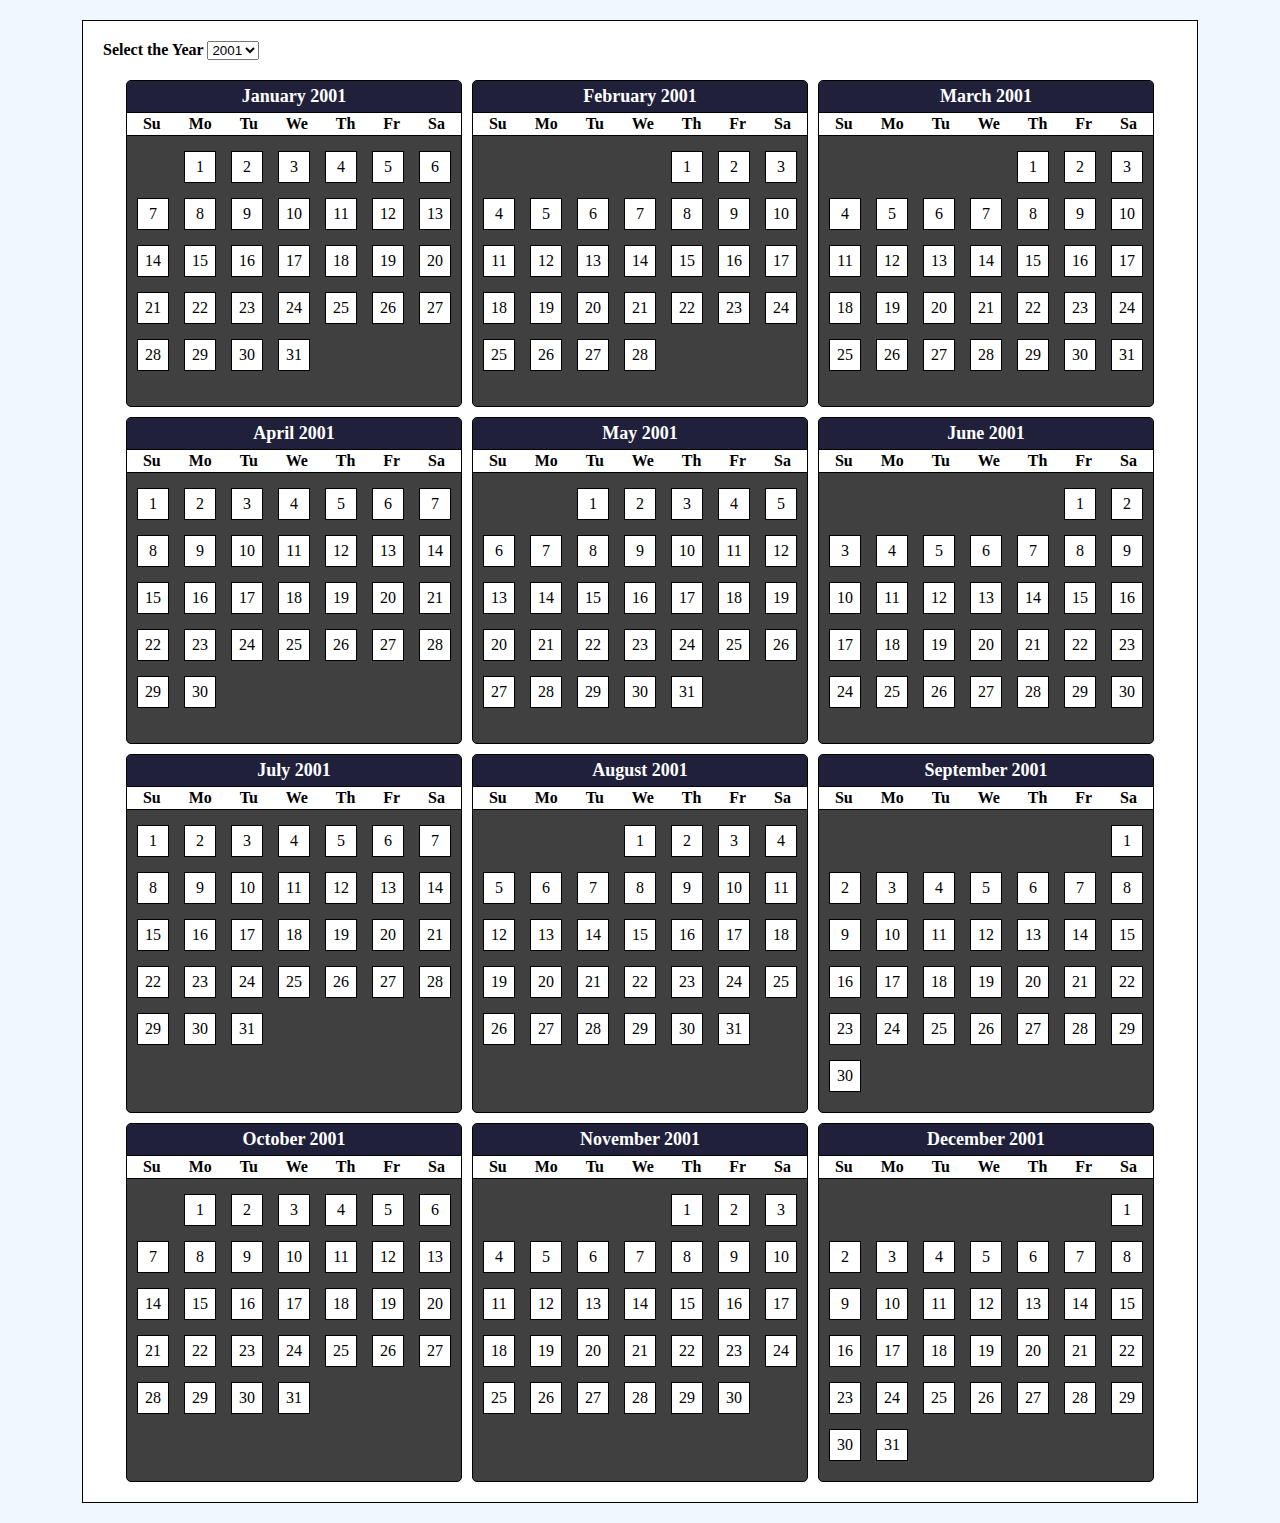
<file: normalCalendor/index.html>
<!DOCTYPE html>
<html lang="en">
  <head>
    <meta charset="UTF-8" />
    <meta name="viewport" content="width=device-width, initial-scale=1.0" />
    <title>Document</title>
    <link rel="stylesheet" href="./index.css" />
  </head>
  <body>
    <section class="mainCont" id="mainCont">
      <div class="yearSelectionDropDown">
        <label for="years">Select the Year</label>
        <select name="years" id="yearSelector">
          <!-- <option value="2001">2001</option>
          <option value="2002">2002</option>
          <option value="2003">2003</option>
          <option value="2004">2004</option> -->
        </select>
      </div>
      <div class="calendorContainer" id="calendorCont"></div>
    </section>
    <script src="./index.js"></script>
  </body>
</html>
</file>
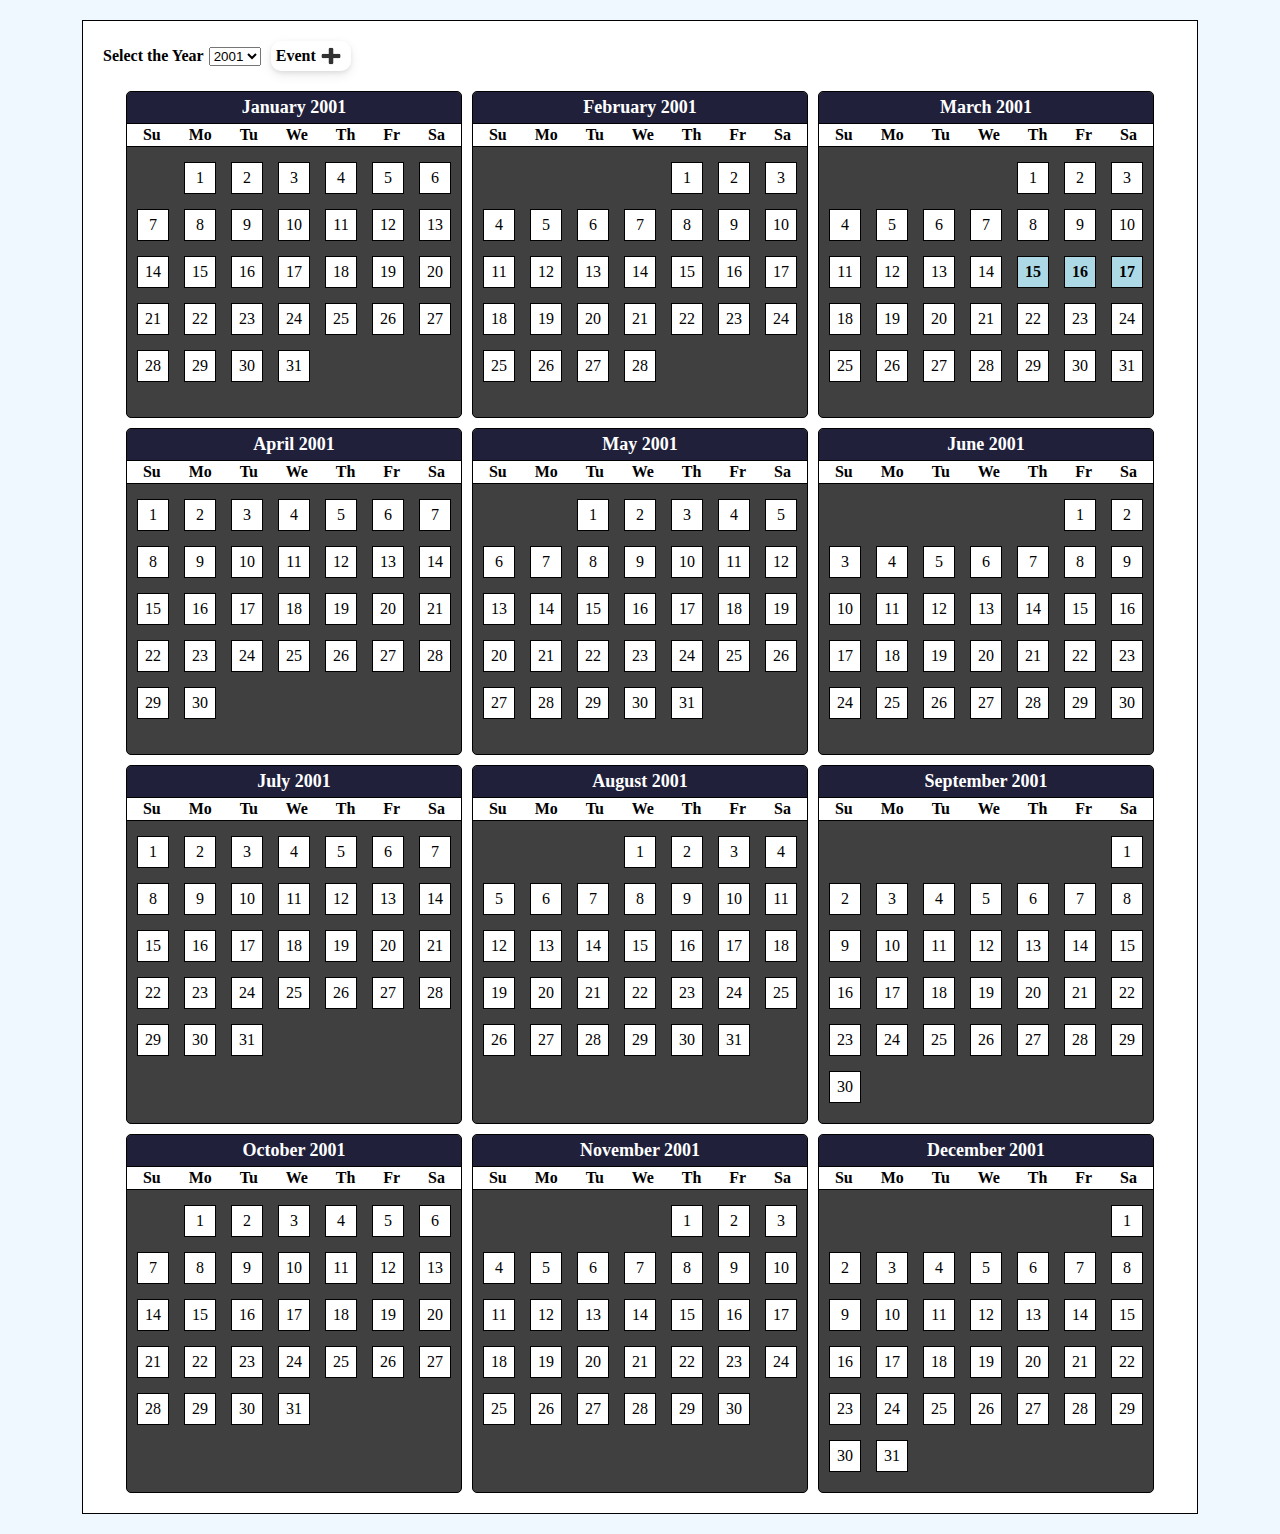
<file: eventCalendor.html>
<!DOCTYPE html>
<html lang="en">
  <head>
    <meta charset="UTF-8" />
    <meta name="viewport" content="width=device-width, initial-scale=1.0" />
    <title>Document</title>
    <link rel="stylesheet" href="./index.css" />
  </head>
  <body>
    <section class="mainCont" id="mainCont">
      <header class="toolBar">
        <div class="yearSelectionDropDown">
          <label for="years">Select the Year</label>
          <select name="years" id="yearSelector">
            <!-- <option value="2001">2001</option>
            <option value="2002">2002</option>
            <option value="2003">2003</option>
            <option value="2004">2004</option> -->
          </select>
        </div>
        <div class="createOption" id="createOpt">
          <p>Event</p>
          <img
            src="././media/add.png"
            alt="Add an event"
            height="20px"
            width="30px"
          />
        </div>
      </header>

      <div class="calendorContainer" id="calendorCont"></div>
    </section>
    <script src="./eventCalendor.js"></script>
  </body>
</html>
</file>
<file: normalCalendor/index.css>
body {
    margin: 0px;
    display: flex;
    min-height: 100vh;
    justify-content: center;
    align-items: center;
    background-color: aliceblue;
    padding: 20px;
}

* {
    box-sizing: border-box;
}

h2 {
    padding: 0px;
    margin: 0px;
    font-size: large;
    text-align: center;
    color: white;

}

h3 {
    padding: 0px;
    margin: 0px;
    font-size: medium;
}

.pd-5 {
    padding: 5px;
}

.mainCont {
    width: 90%;
    border: 1px solid black;
    padding: 20px;
    background-color: white;
}

.calendorContainer {
    width: 100%;
    height: 100%;
    display: flex;
    justify-content: center;
    flex-wrap: wrap;
    gap: 10px;
}

.monthsCont {
    background-color: rgba(0, 0, 0, 0.75);
}

.daysRow {
    padding: 2px;
    display: flex;
    justify-content: space-around;
    border-bottom: 1px solid black;
    border-top: 1px solid black;
    background-color: white
}

.contHeader {
    background-color: rgb(32, 32, 59);

}

.columns {
    background-color: white;
}

.columns:hover {
    color: white;
    background-color: lightgrey;
}

.yearSelectionDropDown {
    margin-bottom: 20px;
    font-weight: 600;
}

option {
    font-weight: 400;
}
</file>
<file: index.css>
body {
    margin: 0px;
    display: flex;
    min-height: 100vh;
    justify-content: center;
    align-items: center;
    background-color: aliceblue;
    padding: 20px;
}

* {
    box-sizing: border-box;
}

p {
    margin: 0px;
    padding: 0px;
}

h2 {
    padding: 0px;
    margin: 0px;
    font-size: large;
    text-align: center;
    color: white;

}

h3 {
    padding: 0px;
    margin: 0px;
    font-size: medium;
}

.pd-5 {
    padding: 5px;
}

.mainCont {
    width: 90%;
    border: 1px solid black;
    padding: 20px;
    background-color: white;
}

.toolBar {
    display: flex;
    align-items: center;
    margin-bottom: 20px;
    font-weight: 600;
    gap: 10px;
}

.yearSelectionDropDown {
    display: flex;
    justify-content: center;
    align-items: center;
    gap: 5px;
}

.createOption {
    padding: 5px;
    display: flex;
    justify-content: center;
    align-items: center;
    border-radius: 10px;
    cursor: pointer;
    background-color: white;
    box-shadow: 0 2px 4px rgba(0, 0, 0, .08),
        0 4px 12px rgba(0, 0, 0, .08);
    /* transition: left .3s linear; */
}

.calendorContainer {
    width: 100%;
    height: 100%;
    display: flex;
    justify-content: center;
    flex-wrap: wrap;
    gap: 10px;
}

.monthsCont {
    background-color: rgba(0, 0, 0, 0.75);
}

.daysRow {
    padding: 2px;
    display: flex;
    justify-content: space-around;
    border-bottom: 1px solid black;
    border-top: 1px solid black;
    background-color: white
}

.contHeader {
    background-color: rgb(32, 32, 59);

}

.columns {
    background-color: white;
}

.columns:hover {
    color: white;
    background-color: lightgrey;
}

option {
    font-weight: 400;
}
</file>
